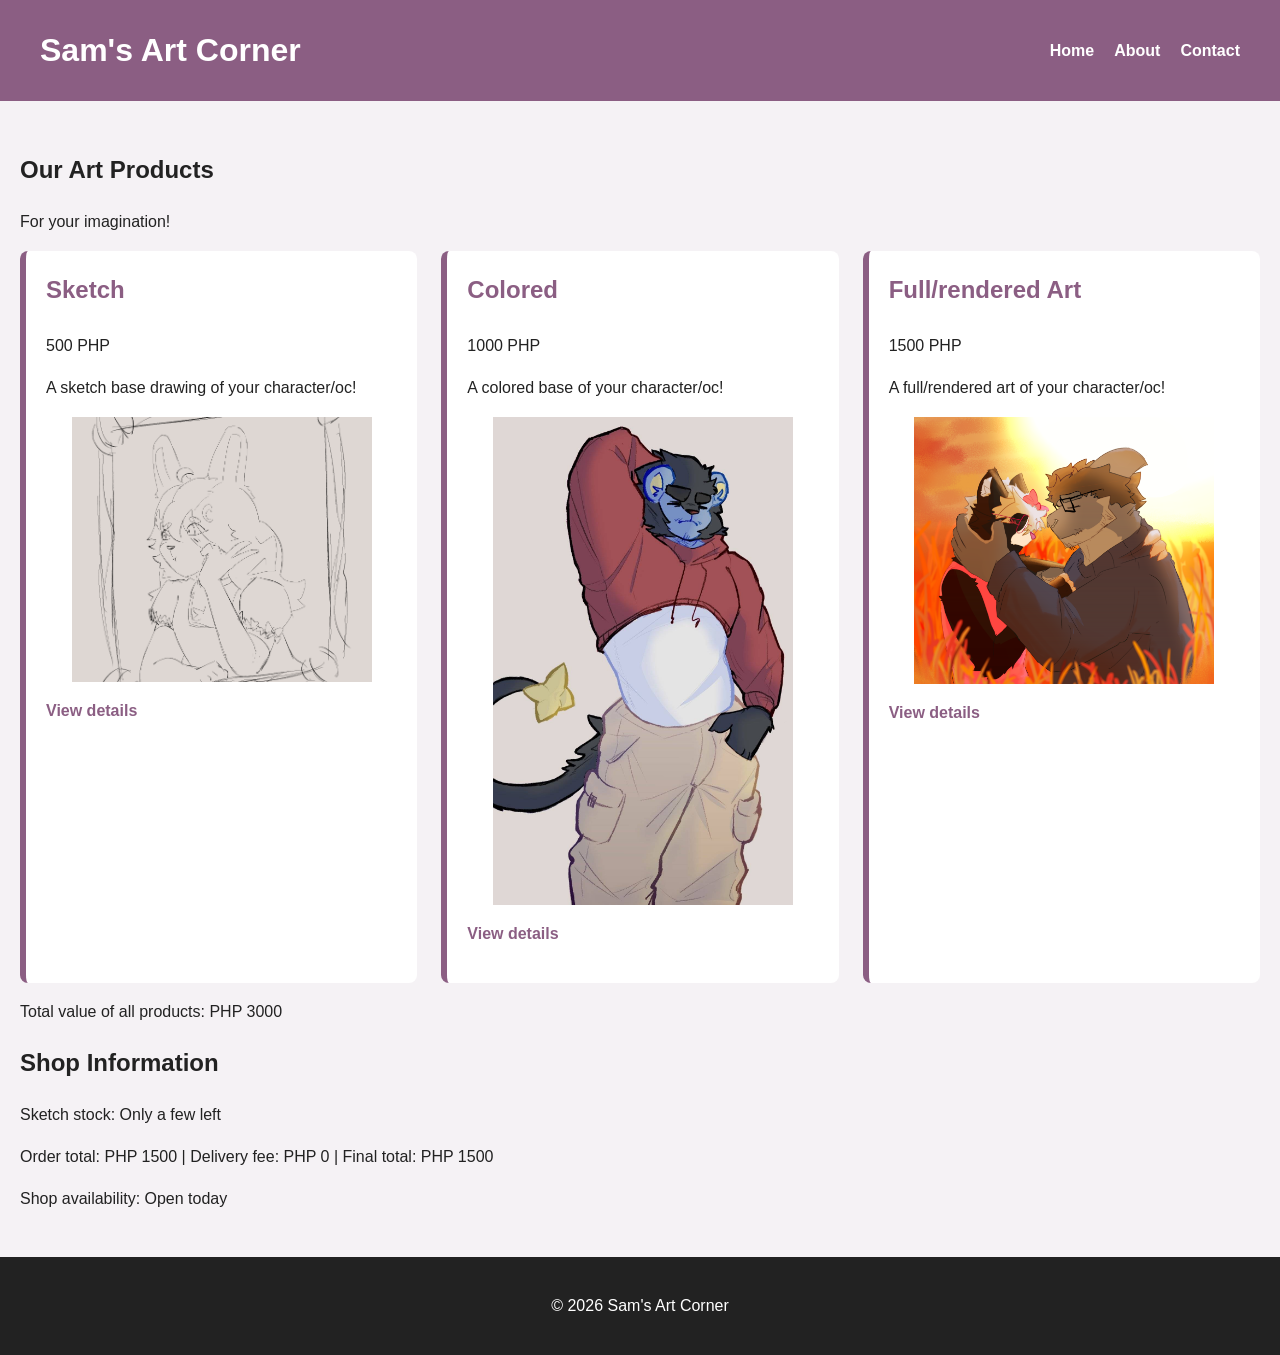
<file: index.html>
<!DOCTYPE html>
<html lang="en">
<head>
    <meta charset="UTF-8">
    <meta name="viewport" content="width=device-width, initial-scale=1.0">
    <title>Sam's Art Corner</title>
    <link rel="stylesheet" href="style.css">
</head>

<body>
    <header class="site-header">
        <h1 id="shop-name">Sam's Art Corner</h1>

        <nav>
            <ul>
                <li><a href="index.html">Home</a></li>
                <li><a href="about.html">About</a></li>
                <li><a href="contact.html">Contact</a></li>
            </ul>
        </nav>
    </header>

    <main>
        <section>
            <h2>Our Art Products</h2>
            <p>For your imagination!</p>

            <div class="product-grid">
                <article class="product-card">
                    <h3>Sketch</h3>
                    <p>500 PHP</p>
                    <p>A sketch base drawing of your character/oc!</p>
                    <img src="art2.png" width="300" alt="Example of a sketch">
                    <p><a href="products/sketch.html">View details</a></p>
                </article>

                <article class="product-card">
                    <h3>Colored</h3>
                    <p>1000 PHP</p>
                    <p>A colored base of your character/oc!</p>
                    <img src="art3.jpg" width="300" alt="Example of colored art">
                    <p><a href="products/colored.html">View details</a></p>
                </article>

                <article class="product-card">
                    <h3>Full/rendered Art</h3>
                    <p>1500 PHP</p>
                    <p>A full/rendered art of your character/oc!</p>
                    <img src="art4.png" width="300" alt="Example of full rendered art">
                    <p><a href="products/full.html">View details</a></p>
                </article>
            </div>

            <p id="product-total"></p>
        </section>
        <section>
            <h2>Shop Information</h2>

            <p>Sketch stock: <span id="stock-status"></span></p>

            <p id="delivery-result"></p>

            <p>Shop availability: <span id="open-status"></span></p>
        </section>
    </main>

    <footer>
        <p id="copyright">&copy; 2026 Sam's Art Corner</p>
    </footer>

    <script src="script.js"></script>
</body>
</html>
</file>
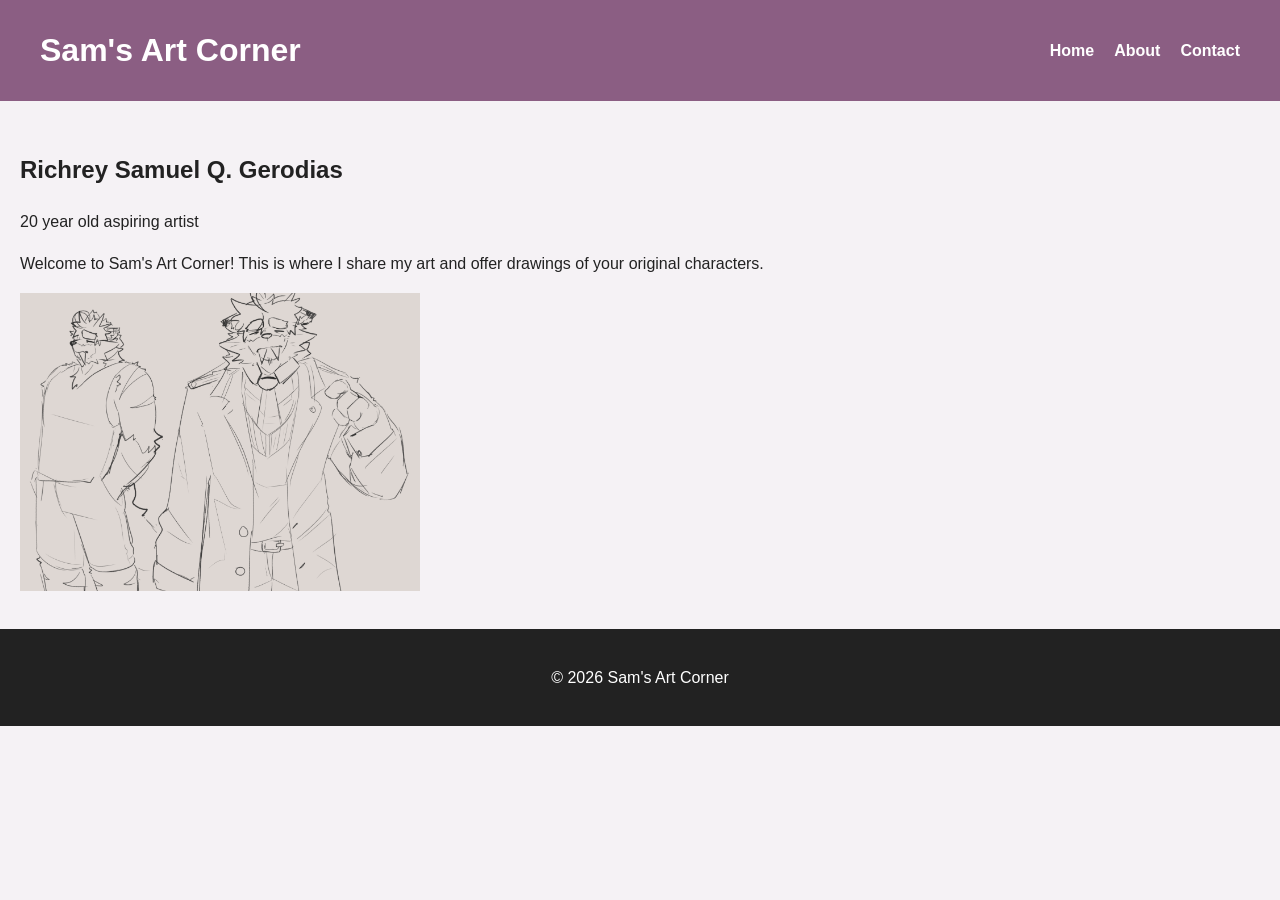
<file: about.html>
<!DOCTYPE html>
<html lang="en">
<head>
    <meta charset="UTF-8">
    <meta name="viewport" content="width=device-width, initial-scale=1.0">
    <title>About Us - Sam's Art Corner</title>
    <link rel="stylesheet" href="style.css">
</head>

<body>
    <header class="site-header">
        <h1 id="shop-name">Sam's Art Corner</h1>

        <nav>
            <ul>
                <li><a href="index.html">Home</a></li>
                <li><a href="about.html">About</a></li>
                <li><a href="contact.html">Contact</a></li>
            </ul>
        </nav>
    </header>

    <main>
        <section>
            <h2>Richrey Samuel Q. Gerodias</h2>
            <p>20 year old aspiring artist</p>
            <p>Welcome to Sam's Art Corner! This is where I share my art and offer drawings of your original characters.</p>
            <img src="art1.png" width="400" alt="My artwork">
        </section>
    </main>

    <footer>
        <p id="copyright">&copy; 2026 Sam's Art Corner</p>
    </footer>

    <script src="script.js"></script>
</body>
</html>
</file>
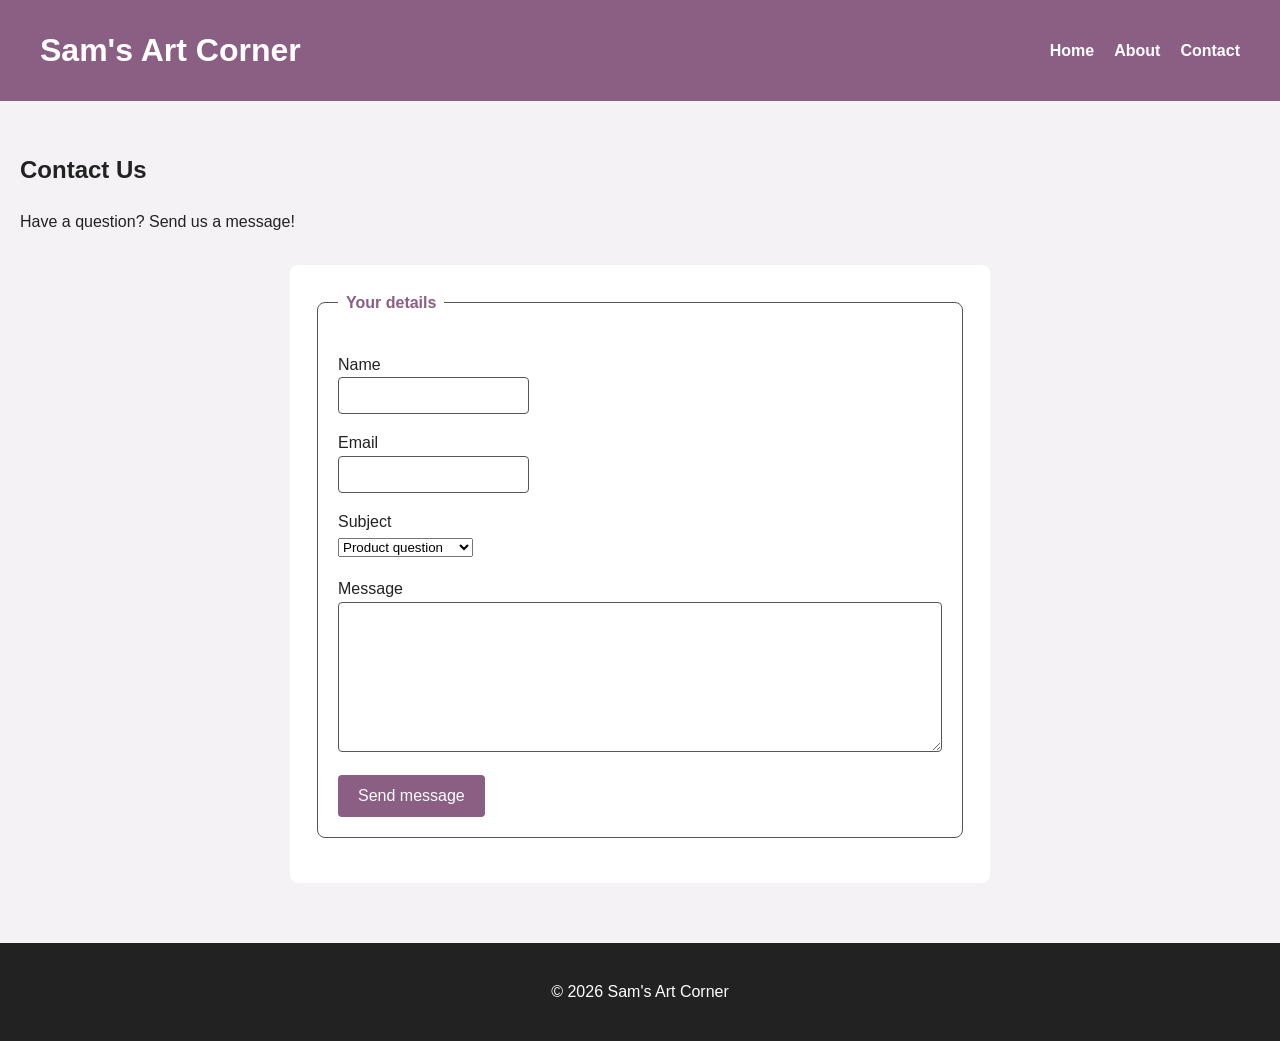
<file: contact.html>
<!DOCTYPE html>
<html lang="en">
<head>
    <meta charset="UTF-8">
    <meta name="viewport" content="width=device-width, initial-scale=1.0">
    <title>Contact Us - Sam's Art Corner</title>
    <link rel="stylesheet" href="style.css">
</head>

<body>
    <header class="site-header">
        <h1 id="shop-name">Sam's Art Corner</h1>

        <nav>
            <ul>
                <li><a href="index.html">Home</a></li>
                <li><a href="about.html">About</a></li>
                <li><a href="contact.html">Contact</a></li>
            </ul>
        </nav>
    </header>

    <main>
        <h2>Contact Us</h2>
        <p>Have a question? Send us a message!</p>

        <form>
            <fieldset>
                <legend>Your details</legend>

                <p>
                    <label for="name">Name</label><br>
                    <input type="text" id="name" name="name" required>
                </p>

                <p>
                    <label for="email">Email</label><br>
                    <input type="email" id="email" name="email" required>
                </p>

                <p>
                    <label for="subject">Subject</label><br>
                    <select id="subject" name="subject">
                        <option value="product-question">Product question</option>
                        <option value="order-status">Order status</option>
                        <option value="custom-art">Custom art enquiry</option>
                        <option value="wholesale">Wholesale enquiry</option>
                        <option value="other">Something else</option>
                    </select>
                </p>

                <p>
                    <label for="message">Message</label><br>
                    <textarea id="message" name="message" required></textarea>
                </p>

                <button type="submit">Send message</button>
            </fieldset>
        </form>
    </main>

    <footer>
        <p id="copyright">&copy; 2026 Sam's Art Corner</p>
    </footer>

    <script src="script.js"></script>
</body>
</html>
</file>
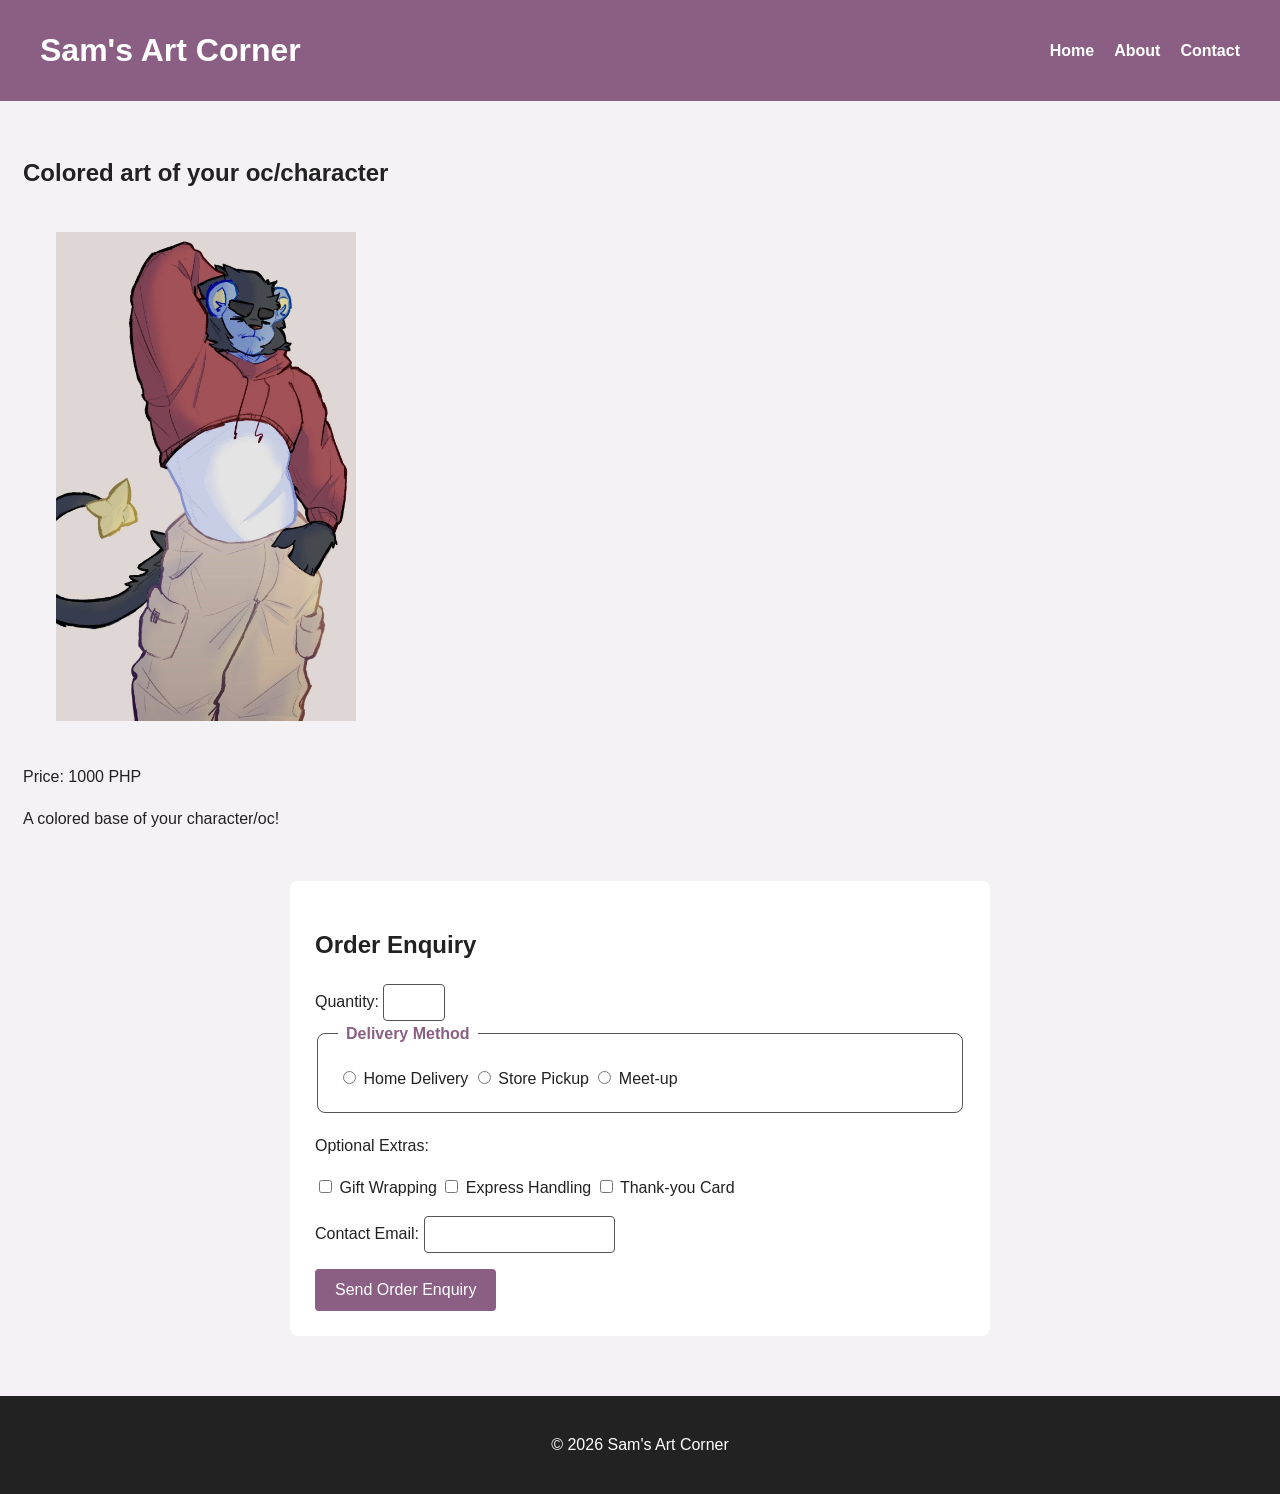
<file: products/colored.html>
<!DOCTYPE html>
<html lang="en">
<head>
    <meta charset="UTF-8">
    <meta name="viewport" content="width=device-width, initial-scale=1.0">
    <title>Colored Art - Sam's Art Corner</title>
    <link rel="stylesheet" href="../style.css">
</head>

<body>
    <header class="site-header">
        <h1 id="shop-name">Sam's Art Corner</h1>

        <nav>
            <ul>
                <li><a href="../index.html">Home</a></li>
                <li><a href="../about.html">About</a></li>
                <li><a href="../contact.html">Contact</a></li>
            </ul>
        </nav>
    </header>

    <main>
        <table>
            <tr>
                <th><h2>Colored art of your oc/character</h2></th>
            </tr>
            <tr>
                <td>
                    <p align="center">
                        <img src="../art3.jpg" width="300" alt="Example of colored art">
                    </p>
                </td>
            </tr>
            <tr>
                <td>
                    <p>Price: 1000 PHP</p>
                    <p>A colored base of your character/oc!</p>
                </td>
            </tr>
        </table>

        <form>
            <h2>Order Enquiry</h2>

            <label for="quantity">Quantity:</label>
            <input type="number" id="quantity" name="quantity" min="1" max="20" required>

            <fieldset>
                <legend>Delivery Method</legend>

                <label>
                    <input type="radio" name="delivery" value="delivery" required>
                    Home Delivery
                </label>

                <label>
                    <input type="radio" name="delivery" value="pickup">
                    Store Pickup
                </label>

                <label>
                    <input type="radio" name="delivery" value="meetup">
                    Meet-up
                </label>
            </fieldset>

            <p>Optional Extras:</p>

            <label>
                <input type="checkbox" name="extras" value="gift-wrapping">
                Gift Wrapping
            </label>

            <label>
                <input type="checkbox" name="extras" value="express-handling">
                Express Handling
            </label>

            <label>
                <input type="checkbox" name="extras" value="thank-you-card">
                Thank-you Card
            </label>

            <p>
                <label for="email">Contact Email:</label>
                <input type="email" id="email" name="email" required>
            </p>

            <button type="submit">Send Order Enquiry</button>
        </form>
    </main>

    <footer>
        <p id="copyright">&copy; 2026 Sam's Art Corner</p>
    </footer>

    <script src="../script.js"></script>
</body>
</html>
</file>
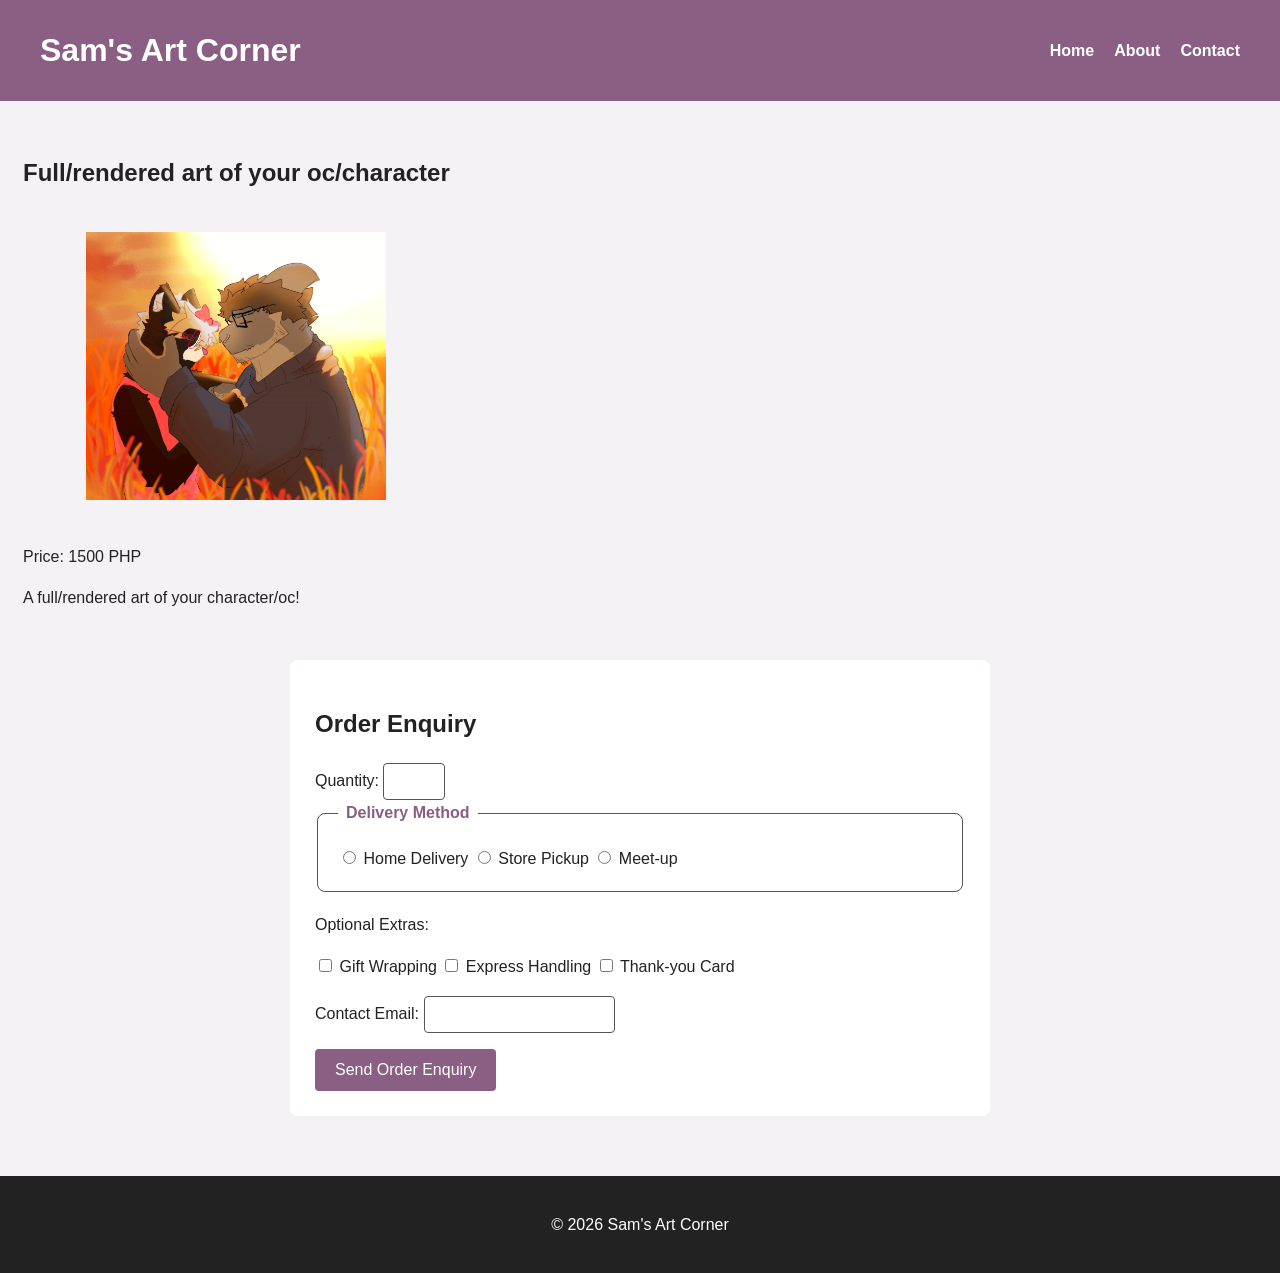
<file: products/full.html>
<!DOCTYPE html>
<html lang="en">
<head>
    <meta charset="UTF-8">
    <meta name="viewport" content="width=device-width, initial-scale=1.0">
    <title>Full/Rendered Art - Sam's Art Corner</title>
    <link rel="stylesheet" href="../style.css">
</head>

<body>
    <header class="site-header">
        <h1 id="shop-name">Sam's Art Corner</h1>

        <nav>
            <ul>
                <li><a href="../index.html">Home</a></li>
                <li><a href="../about.html">About</a></li>
                <li><a href="../contact.html">Contact</a></li>
            </ul>
        </nav>
    </header>

    <main>
        <table>
            <tr>
                <th><h2>Full/rendered art of your oc/character</h2></th>
            </tr>
            <tr>
                <td>
                    <p align="center">
                        <img src="../art4.png" width="300" alt="Example of full rendered art">
                    </p>
                </td>
            </tr>
            <tr>
                <td>
                    <p>Price: 1500 PHP</p>
                    <p>A full/rendered art of your character/oc!</p>
                </td>
            </tr>
        </table>

        <form>
            <h2>Order Enquiry</h2>

            <label for="quantity">Quantity:</label>
            <input type="number" id="quantity" name="quantity" min="1" max="20" required>

            <fieldset>
                <legend>Delivery Method</legend>

                <label>
                    <input type="radio" name="delivery" value="delivery" required>
                    Home Delivery
                </label>

                <label>
                    <input type="radio" name="delivery" value="pickup">
                    Store Pickup
                </label>

                <label>
                    <input type="radio" name="delivery" value="meetup">
                    Meet-up
                </label>
            </fieldset>

            <p>Optional Extras:</p>

            <label>
                <input type="checkbox" name="extras" value="gift-wrapping">
                Gift Wrapping
            </label>

            <label>
                <input type="checkbox" name="extras" value="express-handling">
                Express Handling
            </label>

            <label>
                <input type="checkbox" name="extras" value="thank-you-card">
                Thank-you Card
            </label>

            <p>
                <label for="email">Contact Email:</label>
                <input type="email" id="email" name="email" required>
            </p>

            <button type="submit">Send Order Enquiry</button>
        </form>
    </main>

    <footer>
        <p id="copyright">&copy; 2026 Sam's Art Corner</p>
    </footer>

    <script src="../script.js"></script>
</body>
</html>
</file>
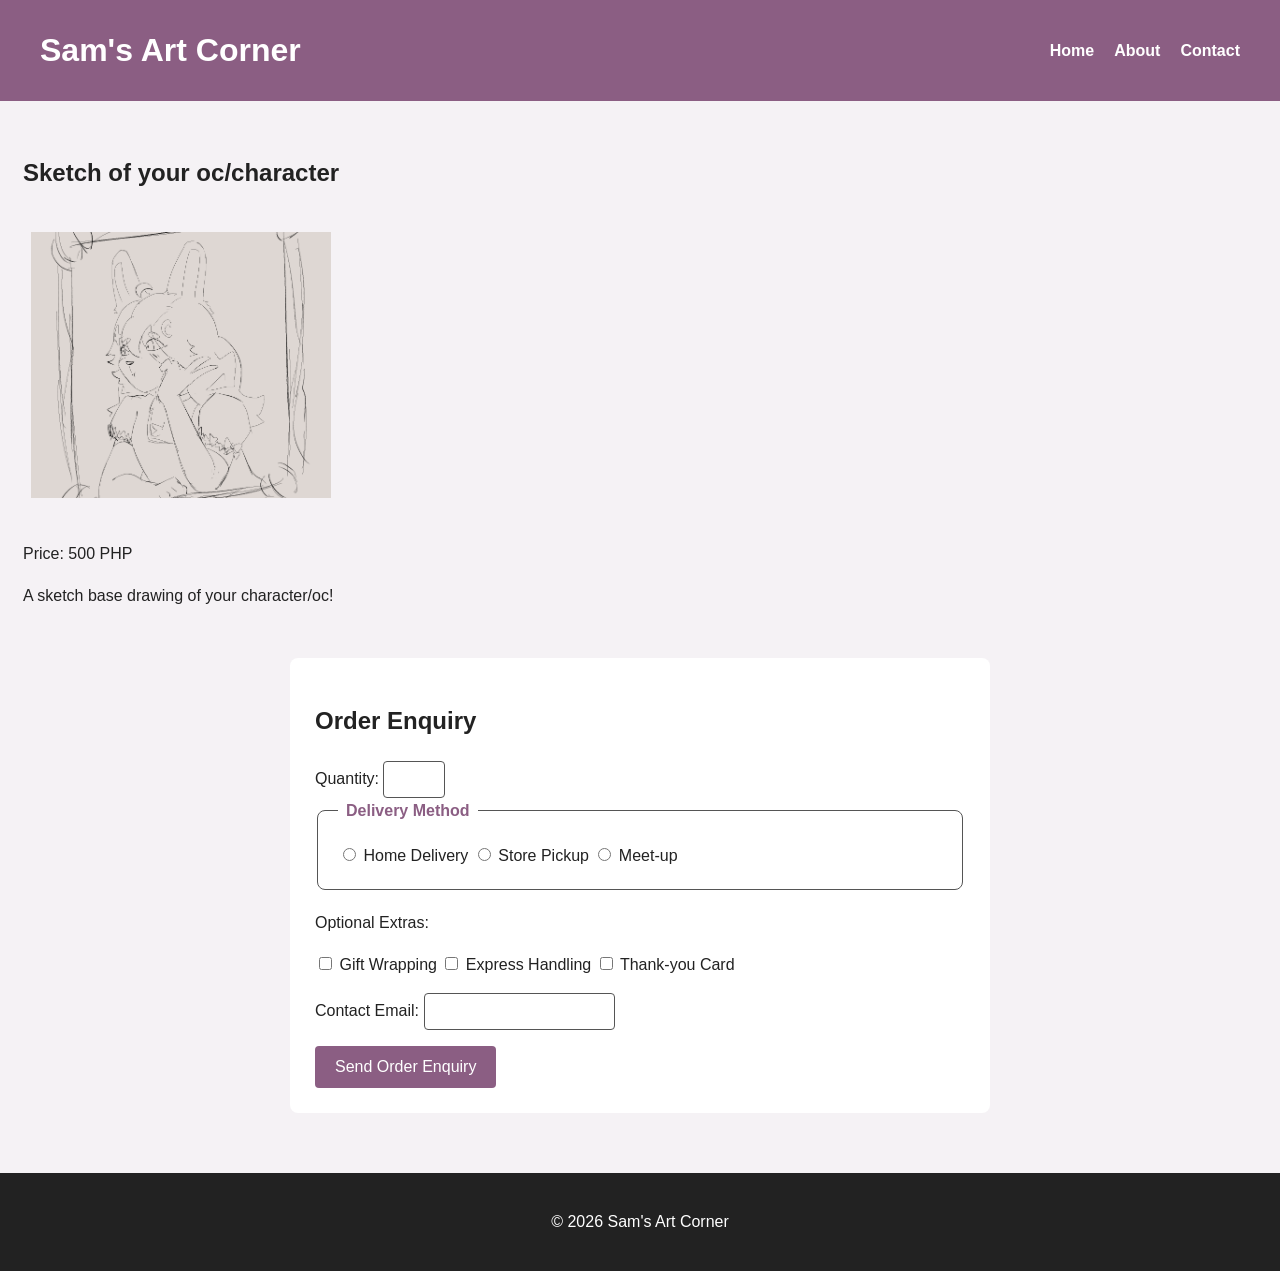
<file: products/sketch.html>
<!DOCTYPE html>
<html lang="en">
<head>
    <meta charset="UTF-8">
    <meta name="viewport" content="width=device-width, initial-scale=1.0">
    <title>Sketch - Sam's Art Corner</title>
    <link rel="stylesheet" href="../style.css">
</head>

<body>
    <header class="site-header">
        <h1 id="shop-name">Sam's Art Corner</h1>

        <nav>
            <ul>
                <li><a href="../index.html">Home</a></li>
                <li><a href="../about.html">About</a></li>
                <li><a href="../contact.html">Contact</a></li>
            </ul>
        </nav>
    </header>

    <main>
        <table>
            <tr>
                <th><h2>Sketch of your oc/character</h2></th>
            </tr>
            <tr>
                <td>
                    <p align="center">
                        <img src="../art2.png" width="300" alt="Example of a sketch">
                    </p>
                </td>
            </tr>
            <tr>
                <td>
                    <p>Price: 500 PHP</p>
                    <p>A sketch base drawing of your character/oc!</p>
                </td>
            </tr>
        </table>

        <form>
            <h2>Order Enquiry</h2>

            <label for="quantity">Quantity:</label>
            <input type="number" id="quantity" name="quantity" min="1" max="20" required>

            <fieldset>
                <legend>Delivery Method</legend>

                <label>
                    <input type="radio" name="delivery" value="delivery" required>
                    Home Delivery
                </label>

                <label>
                    <input type="radio" name="delivery" value="pickup">
                    Store Pickup
                </label>

                <label>
                    <input type="radio" name="delivery" value="meetup">
                    Meet-up
                </label>
            </fieldset>

            <p>Optional Extras:</p>

            <label>
                <input type="checkbox" name="extras" value="gift-wrapping">
                Gift Wrapping
            </label>

            <label>
                <input type="checkbox" name="extras" value="express-handling">
                Express Handling
            </label>

            <label>
                <input type="checkbox" name="extras" value="thank-you-card">
                Thank-you Card
            </label>

            <p>
                <label for="email">Contact Email:</label>
                <input type="email" id="email" name="email" required>
            </p>

            <button type="submit">Send Order Enquiry</button>
        </form>
    </main>

    <footer>
        <p id="copyright">&copy; 2026 Sam's Art Corner</p>
    </footer>

    <script src="../script.js"></script>
</body>
</html>
</file>
<file: style.css>
/* =========================
   1. VARIABLES
========================= */

:root {
    --brand: #8b5e83;
    --dark-ink: #222222;
    --muted-grey: #555555;
    --light-background: #f5f2f5;
}


/* =========================
   2. BASE STYLES
========================= */

* {
    box-sizing: border-box;
}

body {
    font-family: Arial, sans-serif;
    line-height: 1.6;
    color: var(--dark-ink);
    background-color: var(--light-background);
    margin: 0;
}


/* =========================
   3. MOBILE-FIRST PAGE GRID
========================= */

.page {
    display: grid;
    grid-template-columns: 1fr;
    grid-template-areas:
        "masthead"
        "main"
        "side"
        "foot";
    gap: 16px;
}


/* =========================
   4. GRID AREAS
========================= */

.site-header {
    grid-area: masthead;
}

aside {
    grid-area: side;
}

main {
    grid-area: main;
}

footer {
    grid-area: foot;
}


/* =========================
   5. FLEXBOX HEADER
========================= */

.site-header {
    display: flex;
    justify-content: space-between;
    align-items: center;
    background-color: var(--brand);
    color: white;
    padding: 25px 20px;
}

.site-header h1 {
    margin: 0;
}

.site-header nav {
    padding: 0;
}

.site-header nav ul {
    display: flex;
    gap: 20px;
    list-style: none;
    padding: 0;
    margin: 0;
}

.site-header nav a {
    color: white;
    text-decoration: none;
    font-weight: bold;
}

.site-header nav a:hover {
    color: var(--light-background);
}


/* =========================
   6. SIDEBAR
========================= */

aside {
    background-color: white;
    padding: 20px;
    border-left: 6px solid var(--brand);
}

aside h2,
aside h3 {
    color: var(--brand);
}

aside ul {
    padding-left: 20px;
}


/* =========================
   7. CENTRED SECTION
========================= */

.shop-banner {
    height: 300px;
    display: flex;
    justify-content: center;
    align-items: center;
    text-align: center;
}


/* =========================
   8. MAIN CONTENT
========================= */

main {
    padding: 30px 20px;
}


/* =========================
   9. FOOTER
========================= */

footer {
    background-color: var(--dark-ink);
    color: white;
    text-align: center;
    padding: 20px;
}


/* =========================
   10. PRODUCT GRID
========================= */

.product-grid {
    display: flex;
    flex-wrap: wrap;
    gap: 24px;
}


/* =========================
   11. PRODUCT CARDS
========================= */

.product-card {
    flex: 1 1 240px;
    background-color: white;
    border-radius: 8px;
    border-left: 6px solid var(--brand);
    padding: 20px;
}

.product-card h3 {
    font-size: 24px;
    color: var(--brand);
    margin-top: 0;
}

.product-card img {
    max-width: 100%;
    height: auto;
    display: block;
    margin: 15px auto;
}

.product-card a {
    color: var(--brand);
    font-weight: bold;
    text-decoration: none;
}

.product-card a:hover {
    text-decoration: underline;
}


/* =========================
   12. CONTACT FORM
========================= */

form {
    max-width: 700px;
    margin: 30px auto;
    background-color: white;
    padding: 25px;
    border-radius: 8px;
}

fieldset {
    padding: 20px;
    border: 1px solid var(--muted-grey);
    border-radius: 8px;
    margin-bottom: 20px;
}

legend {
    color: var(--brand);
    font-weight: bold;
    padding: 0 8px;
}

input,
textarea {
    padding: 10px;
    border: 1px solid var(--muted-grey);
    border-radius: 4px;
    font-family: inherit;
}

textarea {
    width: 100%;
    min-height: 150px;
    resize: vertical;
}


/* =========================
   13. FOCUS STATE
========================= */

input:focus,
textarea:focus {
    outline: 3px solid var(--brand);
    outline-offset: 2px;
}


/* =========================
   14. SUBMIT BUTTON
========================= */

button {
    background-color: var(--brand);
    color: white;
    padding: 12px 20px;
    border: none;
    border-radius: 4px;
    cursor: pointer;
    font-size: 16px;
}

button:hover {
    background-color: var(--dark-ink);
}


/* =========================
   15. TABLET AND UP
========================= */

@media (min-width: 700px) {
    .page {
        grid-template-columns: 220px 1fr;
        grid-template-areas:
            "masthead masthead"
            "side main"
            "foot foot";
    }

    .site-header {
        padding: 25px 40px;
    }
}
Add this to EVERY page

Inside <head>, make sure you have:

<meta name="viewport" content="width=device-width, initial-scale=1.0">

For example:

<head>
    <meta charset="UTF-8">
    <meta name="viewport" content="width=device-width, initial-scale=1.0">
    <title>Sam's Art Corner</title>
    <link rel="stylesheet" href="style.css">
</head>

For your product pages:

<head>
    <meta charset="UTF-8">
    <meta name="viewport" content="width=device-width, initial-scale=1.0">
    <title>Sketch - Sam's Art Corner</title>
    <link rel="stylesheet" href="../style.css">
</head>
</file>
